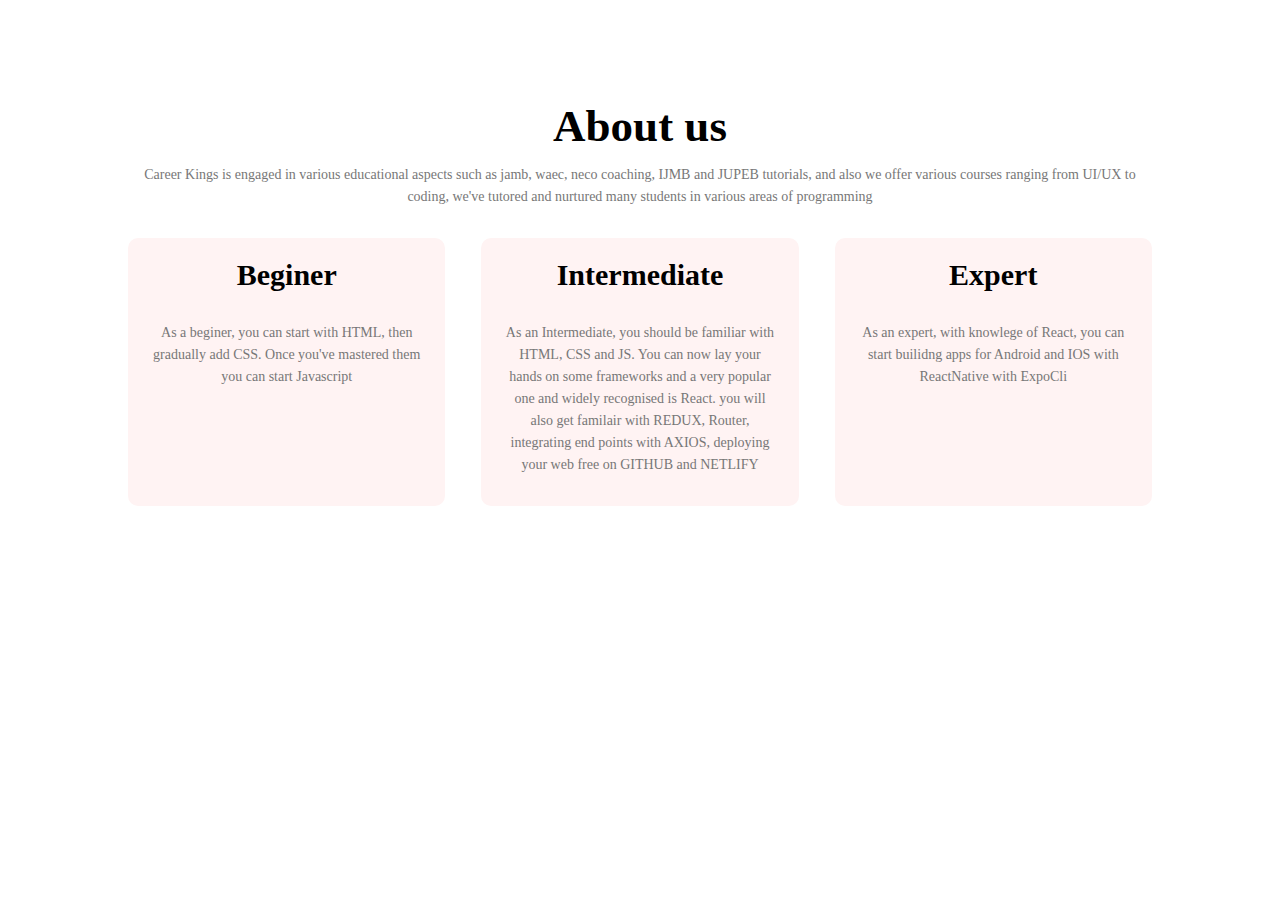
<file: about.html>
<!DOCTYPE html>
<html lang="en">
<head>
    <meta charset="UTF-8">
    <meta http-equiv="X-UA-Compatible" content="IE=edge">
    <meta name="viewport" content="width=device-width, initial-scale=1.0">
    <title>Document</title>
    <link rel="stylesheet" href="style.css">
</head>
<body>
    <section class="courses">

        <h2>About us </h2>
        <p> Career Kings is engaged in various educational aspects such as jamb, waec, neco coaching, IJMB and JUPEB tutorials, and also we offer various courses ranging from UI/UX to coding, we've tutored and nurtured many students in various areas of programming</p>
        
        <div class="course-row">
            <div class="course-col">
                <h3>Beginer</h3>
                <p>As a beginer, you can start with HTML, then gradually add CSS. Once you've mastered them you can start Javascript</p>
            </div>
            <div class="course-col">
                <h3>Intermediate</h3>
                <p>As an Intermediate, you should be familiar with HTML, CSS and JS. You can now lay your hands on some frameworks and a very popular one and widely recognised is React. you will also get familair with REDUX, Router, integrating end points with AXIOS, deploying your web free on GITHUB and NETLIFY</p>
    
            </div>
            <div class="course-col">
                <h3>Expert</h3>
                <p>As an expert, with knowlege of React, you can start builidng apps for Android and IOS with ReactNative with ExpoCli
    
            </div>
        </div>
    
      </section>
</body>
</html>
</file>
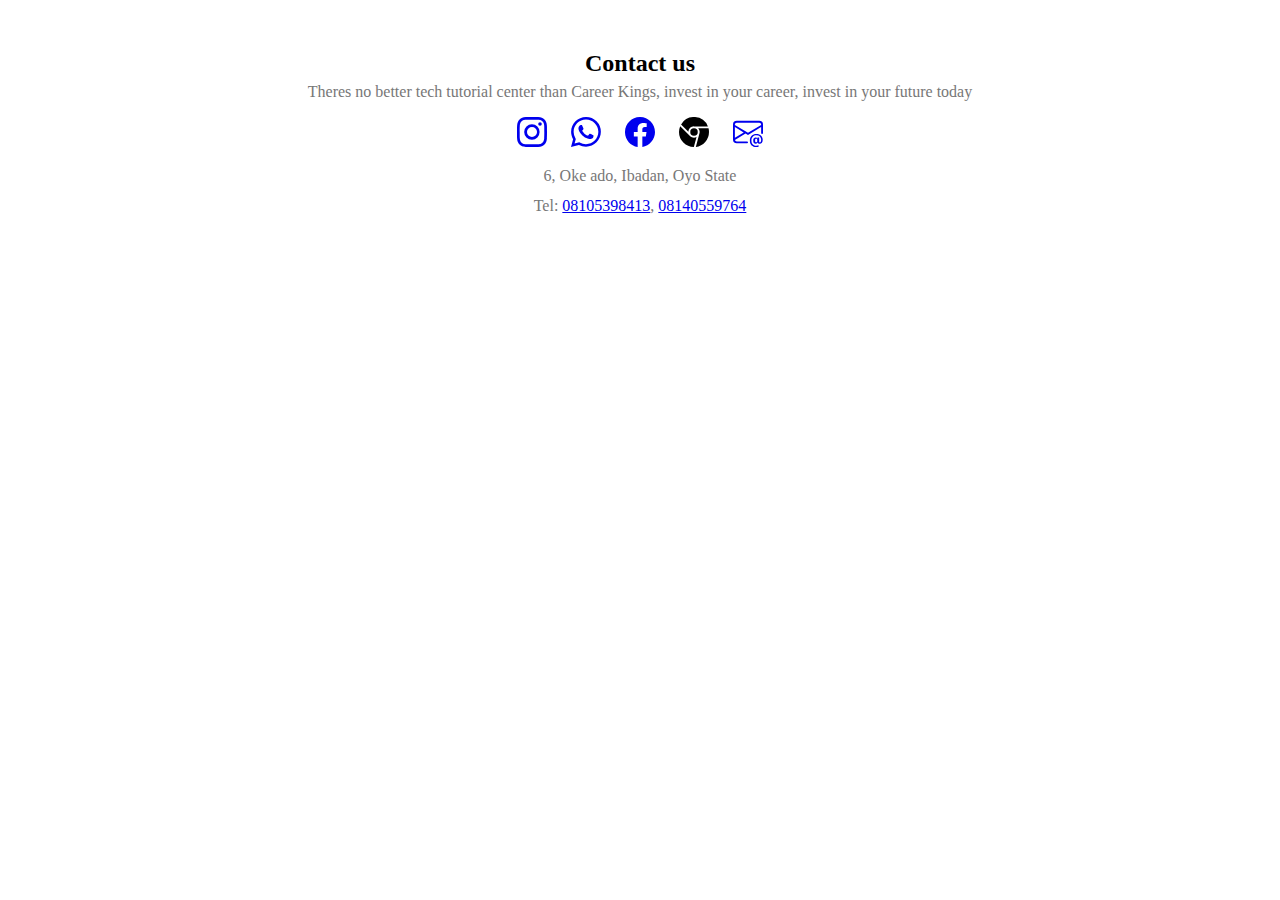
<file: contact.html>
<!DOCTYPE html>
<html lang="en">
<head>
    <meta charset="UTF-8">
    <meta http-equiv="X-UA-Compatible" content="IE=edge">
    <meta name="viewport" content="width=device-width, initial-scale=1.0">
    <title>Document</title>
    <link rel="stylesheet" href="style.css">
</head>
<body>
    <section class="footer">
        <h2>Contact us</h2>
        <P>Theres no better tech tutorial center than Career Kings, invest in your career, invest in your future today</P>
        <div class="media"> 
        <a href="https://instagram.com/careerkings?igshid=NTc4MTIwNjQ2YQ"> <svg class="icons" xmlns="http://www.w3.org/2000/svg" width="16" height="16" fill="currentColor" class="bi bi-instagram" viewBox="0 0 16 16">
            <path d="M8 0C5.829 0 5.556.01 4.703.048 3.85.088 3.269.222 2.76.42a3.917 3.917 0 0 0-1.417.923A3.927 3.927 0 0 0 .42 2.76C.222 3.268.087 3.85.048 4.7.01 5.555 0 5.827 0 8.001c0 2.172.01 2.444.048 3.297.04.852.174 1.433.372 1.942.205.526.478.972.923 1.417.444.445.89.719 1.416.923.51.198 1.09.333 1.942.372C5.555 15.99 5.827 16 8 16s2.444-.01 3.298-.048c.851-.04 1.434-.174 1.943-.372a3.916 3.916 0 0 0 1.416-.923c.445-.445.718-.891.923-1.417.197-.509.332-1.09.372-1.942C15.99 10.445 16 10.173 16 8s-.01-2.445-.048-3.299c-.04-.851-.175-1.433-.372-1.941a3.926 3.926 0 0 0-.923-1.417A3.911 3.911 0 0 0 13.24.42c-.51-.198-1.092-.333-1.943-.372C10.443.01 10.172 0 7.998 0h.003zm-.717 1.442h.718c2.136 0 2.389.007 3.232.046.78.035 1.204.166 1.486.275.373.145.64.319.92.599.28.28.453.546.598.92.11.281.24.705.275 1.485.039.843.047 1.096.047 3.231s-.008 2.389-.047 3.232c-.035.78-.166 1.203-.275 1.485a2.47 2.47 0 0 1-.599.919c-.28.28-.546.453-.92.598-.28.11-.704.24-1.485.276-.843.038-1.096.047-3.232.047s-2.39-.009-3.233-.047c-.78-.036-1.203-.166-1.485-.276a2.478 2.478 0 0 1-.92-.598 2.48 2.48 0 0 1-.6-.92c-.109-.281-.24-.705-.275-1.485-.038-.843-.046-1.096-.046-3.233 0-2.136.008-2.388.046-3.231.036-.78.166-1.204.276-1.486.145-.373.319-.64.599-.92.28-.28.546-.453.92-.598.282-.11.705-.24 1.485-.276.738-.034 1.024-.044 2.515-.045v.002zm4.988 1.328a.96.96 0 1 0 0 1.92.96.96 0 0 0 0-1.92zm-4.27 1.122a4.109 4.109 0 1 0 0 8.217 4.109 4.109 0 0 0 0-8.217zm0 1.441a2.667 2.667 0 1 1 0 5.334 2.667 2.667 0 0 1 0-5.334z"/>
          </svg></a>
          
          <a href="https://qwhatsapp.com/dl/"> <svg class="icons" xmlns="http://www.w3.org/2000/svg" width="16" height="16" fill="currentColor" class="bi bi-whatsapp" viewBox="0 0 16 16">
              <path d="M13.601 2.326A7.854 7.854 0 0 0 7.994 0C3.627 0 .068 3.558.064 7.926c0 1.399.366 2.76 1.057 3.965L0 16l4.204-1.102a7.933 7.933 0 0 0 3.79.965h.004c4.368 0 7.926-3.558 7.93-7.93A7.898 7.898 0 0 0 13.6 2.326zM7.994 14.521a6.573 6.573 0 0 1-3.356-.92l-.24-.144-2.494.654.666-2.433-.156-.251a6.56 6.56 0 0 1-1.007-3.505c0-3.626 2.957-6.584 6.591-6.584a6.56 6.56 0 0 1 4.66 1.931 6.557 6.557 0 0 1 1.928 4.66c-.004 3.639-2.961 6.592-6.592 6.592zm3.615-4.934c-.197-.099-1.17-.578-1.353-.646-.182-.065-.315-.099-.445.099-.133.197-.513.646-.627.775-.114.133-.232.148-.43.05-.197-.1-.836-.308-1.592-.985-.59-.525-.985-1.175-1.103-1.372-.114-.198-.011-.304.088-.403.087-.088.197-.232.296-.346.1-.114.133-.198.198-.33.065-.134.034-.248-.015-.347-.05-.099-.445-1.076-.612-1.47-.16-.389-.323-.335-.445-.34-.114-.007-.247-.007-.38-.007a.729.729 0 0 0-.529.247c-.182.198-.691.677-.691 1.654 0 .977.71 1.916.81 2.049.098.133 1.394 2.132 3.383 2.992.47.205.84.326 1.129.418.475.152.904.129 1.246.08.38-.058 1.171-.48 1.338-.943.164-.464.164-.86.114-.943-.049-.084-.182-.133-.38-.232z"/>
            </svg></a>
            
           <a href="https://facebook.com/careerkingsinstitute?mibextid=ZbWKwL"><svg class="icons" xmlns="http://www.w3.org/2000/svg" width="16" height="16" fill="currentColor" class="bi bi-facebook" viewBox="0 0 16 16">
        <path d="M16 8.049c0-4.446-3.582-8.05-8-8.05C3.58 0-.002 3.603-.002 8.05c0 4.017 2.926 7.347 6.75 7.951v-5.625h-2.03V8.05H6.75V6.275c0-2.017 1.195-3.131 3.022-3.131.876 0 1.791.157 1.791.157v1.98h-1.009c-.993 0-1.303.621-1.303 1.258v1.51h2.218l-.354 2.326H9.25V16c3.824-.604 6.75-3.934 6.75-7.951z"/>
        </svg></a>
       <a href="careerkings.github.io"></a><svg class="icons" xmlns="http://www.w3.org/2000/svg" width="16" height="16" fill="currentColor" class="bi bi-browser-chrome" viewBox="0 0 16 16">
        <path fill-rule="evenodd" d="M16 8a8.001 8.001 0 0 1-7.022 7.94l1.902-7.098a2.995 2.995 0 0 0 .05-1.492A2.977 2.977 0 0 0 10.237 6h5.511A8 8 0 0 1 16 8ZM0 8a8 8 0 0 0 7.927 8l1.426-5.321a2.978 2.978 0 0 1-.723.255 2.979 2.979 0 0 1-1.743-.147 2.986 2.986 0 0 1-1.043-.7L.633 4.876A7.975 7.975 0 0 0 0 8Zm5.004-.167L1.108 3.936A8.003 8.003 0 0 1 15.418 5H8.066a2.979 2.979 0 0 0-1.252.243 2.987 2.987 0 0 0-1.81 2.59ZM8 10a2 2 0 1 0 0-4 2 2 0 0 0 0 4Z"/>
        </svg>
    <a href="careerkingsconsult@gmail.com"><svg class="icons" xmlns="http://www.w3.org/2000/svg" width="16" height="16" fill="currentColor" class="bi bi-envelope-at" viewBox="0 0 16 16">
    <path d="M2 2a2 2 0 0 0-2 2v8.01A2 2 0 0 0 2 14h5.5a.5.5 0 0 0 0-1H2a1 1 0 0 1-.966-.741l5.64-3.471L8 9.583l7-4.2V8.5a.5.5 0 0 0 1 0V4a2 2 0 0 0-2-2H2Zm3.708 6.208L1 11.105V5.383l4.708 2.825ZM1 4.217V4a1 1 0 0 1 1-1h12a1 1 0 0 1 1 1v.217l-7 4.2-7-4.2Z"/>
    <path d="M14.247 14.269c1.01 0 1.587-.857 1.587-2.025v-.21C15.834 10.43 14.64 9 12.52 9h-.035C10.42 9 9 10.36 9 12.432v.214C9 14.82 10.438 16 12.358 16h.044c.594 0 1.018-.074 1.237-.175v-.73c-.245.11-.673.18-1.18.18h-.044c-1.334 0-2.571-.788-2.571-2.655v-.157c0-1.657 1.058-2.724 2.64-2.724h.04c1.535 0 2.484 1.05 2.484 2.326v.118c0 .975-.324 1.39-.639 1.39-.232 0-.41-.148-.41-.42v-2.19h-.906v.569h-.03c-.084-.298-.368-.63-.954-.63-.778 0-1.259.555-1.259 1.4v.528c0 .892.49 1.434 1.26 1.434.471 0 .896-.227 1.014-.643h.043c.118.42.617.648 1.12.648Zm-2.453-1.588v-.227c0-.546.227-.791.573-.791.297 0 .572.192.572.708v.367c0 .573-.253.744-.564.744-.354 0-.581-.215-.581-.8Z"/>
    </svg></a>
    
    </div>
    
    <P> 6, Oke ado, Ibadan, Oyo State</P>
    <p><span class="tel">Tel:</span> <a href="tel:+8105398413">08105398413</a>,
        <a href="tel:+8140559764"> 08140559764</a></p>
    
    </section>  
</body>
</html>
</file>
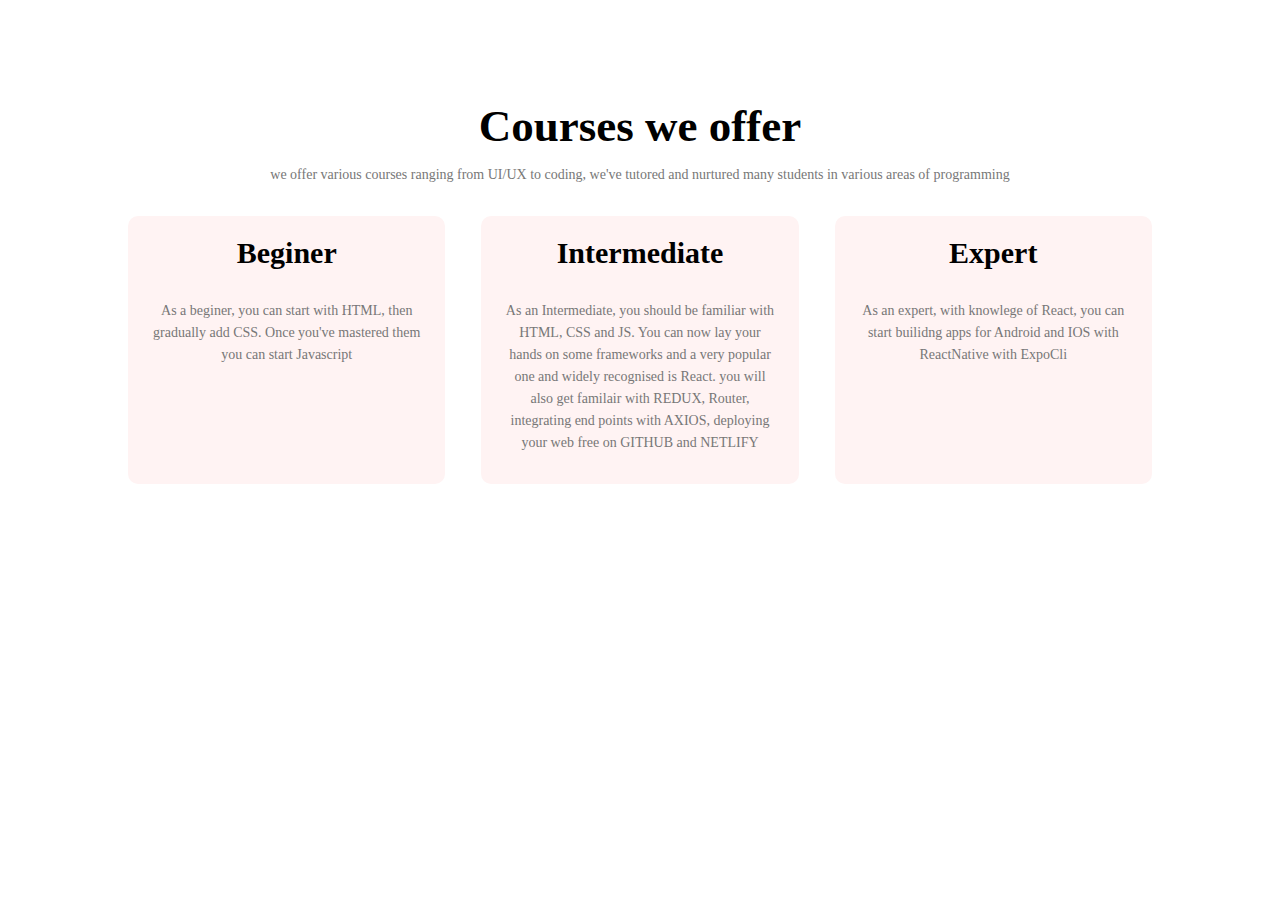
<file: courses.html>
<!DOCTYPE html>
<html lang="en">
<head>
    <meta charset="UTF-8">
    <meta http-equiv="X-UA-Compatible" content="IE=edge">
    <meta name="viewport" content="width=device-width, initial-scale=1.0">
    <title>Document</title>
    <link rel="stylesheet" href="style.css">
</head>
<body>
    <section class="courses">
        <h2>Courses we offer </h2>
        <p> we offer various courses ranging from UI/UX to coding, we've tutored and nurtured many students in various areas of programming</p>
        
        <div class="course-row">
            <div class="course-col">
                <h3>Beginer</h3>
                <p>As a beginer, you can start with HTML, then gradually add CSS. Once you've mastered them you can start Javascript</p>
            </div>
            <div class="course-col">
                <h3>Intermediate</h3>
                <p>As an Intermediate, you should be familiar with HTML, CSS and JS. You can now lay your hands on some frameworks and a very popular one and widely recognised is React. you will also get familair with REDUX, Router, integrating end points with AXIOS, deploying your web free on GITHUB and NETLIFY</p>
    
            </div>
            <div class="course-col">
                <h3>Expert</h3>
                <p>As an expert, with knowlege of React, you can start builidng apps for Android and IOS with ReactNative with ExpoCli
    
            </div>
        </div>
    
      </section>
     
</body>
</html>
</file>
<file: style.css>
*{
    margin: 0;
    padding: 0;
    box-sizing: border-box;
}
.header{
    min-height: 100vh;
    width: 100%;
    background-image: linear-gradient(rgba(4,9,30,0.7),rgba(4,9,30,0.7)),url(career5.jpeg);
    background-position: center;
    background-size: cover;
    position: relative;
}
.logo-title{
    display: flex;
    align-items: center;
}
nav{
    display: flex;
    padding: 2% 6%;
    justify-content: space-between;
    align-items: center;
}
.logo-title h1{
    color: white;
    margin-left: 20px;
    font-size: 50px;
}
nav img{
    width: 150px;
    box-shadow: 6px 8px 12px red;
}
.nav-svg{
    display: none;
}
ul svg{
    margin-right: 10px;
    stroke: red;
    fill: transparent;
}
.nav-links{
    flex: 1;
    text-align: right;
}
.nav-links ul li{
    list-style: none;
    display: inline-block;
    padding: 8px 12px;
    position: relative;
}
.nav-links ul li a{
    color: white;
    text-decoration: none;
    font-size: 13px;
}
.nav-links ul li::after{
    content: '';
    width: 0;
    height: 2px;
    background: #f44336;
    display: block;
    margin: auto;
    transition: 0.5s;
}
.nav-links ul li:hover::after{
    width: 100%;
}
.text-box{
    width: 90%;
    color: #fff;
    position: absolute;
    top: 50%;
    left: 50%;
    text-align: center;
    transform: translate(-50%, -50%);
    margin-top: 80px;
}
.text-box h2{
    font-size: 62px;
}
.text-box h2::after{
    content: "";
    width: 0%;
    height: 2px;
    background: #f44336;
    display: block;
    margin: auto;
    transition: 0.5s;
}
.text-box h2:hover::after{
    width: 60%;
 }
.text-box p{
    margin: 10px 0 40px;
    font-size: 14px;
    color: white;
    line-height: 20px;
}
.contact-btn{
    display: inline-block;
    text-decoration: none;
    color: #fff;
    border: 1px so
    lid #fff;
    padding: 12px 34px;
    font-size: 13px;
    background: transparent;
    border: 1px solid white;
    cursor: pointer;
    margin-top: 30px;
}
.contact-btn:hover{
        border: 1px solid #f44336;
        background: #f44336;
        transition: 1s;
}

@media (max-width: 700px) {
    nav img{
        width: 80px;

        }
        .logo-title h1{
            font-size: 30px;
        }
    .text-box h2{
        font-size: 30px;
    }
    .nav-links ul li{
        display: block;
        line-height: 40px;
    }
    .nav-links{
        position: fixed;
        background: #f44336;
        height: 100vh;
        width: 200px;
        top: 0;
        right: -200px;
        text-align: left;
        z-index: 2;
        transition: 1s;

    }
    .nav-links ul li::after{
        content: '';
        width: 0;
        height: 2px;
        background: #fff;
        display: block;
        margin: auto;
        transition: 0.5s;
    }
    .nav-links ul li:hover::after{
        width: 100%;
         }

    .nav-svg{   
        display: block;
        color: white;
        margin: 10px;
        cursor: pointer;
        width: 30px;
        height: 30px;

    }
    .nav-links{
        padding: 30px;
    }
    ul svg{
        stroke: white;
    }
}

.courses{
    width: 80%;
    margin: auto;
    text-align: center;
    padding-top: 100px;
}
.courses p{
    font-size: 14px;
    font-weight: 300px;
    line-height: 22px;
    padding: 10px;
    color: #777;
  }
  .courses h2{
    font-size: 45px;
    font-weight: bold;
  }
  .courses h2::after{
    content: "";
    width: 0%;
    height: 2px;
    background: #f44336;
    display: block;
    margin: auto;
    transition: 0.5s;
}
.courses h2:hover::after{
    width: 60%;
 }
 .course-row{
    display: flex;
    justify-content: space-between;
    margin-top: 20px;
    
  }
  .course-col{
    flex-basis: 31%;
    background: #fff3f3;
    padding: 20px 12px;
    transition: 0.5s;
    border-radius: 10px;
    transition: 0.5s;
  }
  .course-col h3{
    font-weight: bold;
    font-size: 30px;
    margin-bottom: 20px;
    text-align: center;
  }
  .course-col:hover{
    box-shadow: 0 0 20px 0px rgba(0,0,0,0.2);
 }
 @media (max-width: 700px) {
     .course-row{
        flex-direction: column;
        
     }
     .course-col{
        margin-top: 20px;
     }
   
     .course-col:hover{
        box-shadow: 0 0 20px 0px rgba(0,0,0,0.2);
     }
 }


 .documents{

    padding-top: 70px;
    width: 80%;
    margin: auto;
    text-align: center;
    padding-bottom: 30px;
}
.documents p{
    color: #777;
    padding-top: 20px;
}
.documents h3{
    font-size: 45px;
    font-weight: bold;
    
}
.documents h3::after{
    content: "";
    width: 0%;
    height: 2px;
    background: #f44336;
    display: block;
    margin: auto;
    transition: 0.5s;
}
.documents h3:hover::after{
    width: 60%;
 }
 .documents-row{
    display: flex;
    justify-content: space-between;
 }
.documents-col{
    position: relative;
    left: 0;
    width: 32%;
    border-radius: 10px;
    margin-bottom: 30px;
    height: 300px;
    margin-top: 30px

}
.documents-col img{
    width: 100%;
    border-radius: 10px;
    height: 100%;

}
.documents-col .layer{

    position: absolute;
    left: 0;
    top: 0;
    background: transparent;
    height: 100%;
    width: 100%;
    transition: 0.5s ;

 
}
.layer:hover{
    background: rgba(226,0,0,0.5);
}
.layer h4{
    width: 100%;
    font-weight: 500;
    color: #fff;
    font: 26px;
    position: absolute;
    bottom: 0;
    left: 50%;
    transform: translateX(-50%);
    opacity: 0;
    transition: 0.5s;
}

.layer:hover h4{
    bottom: 49%;
    opacity: 1;

}
@media (max-width: 700px) {
    .documents-row{
        flex-direction: column;
        align-items: center;

    
    }
    .documents-col{
        width: 60%;
        height: 150px;
        margin-top: 20px;
    }
 }

 .footer{ 
    
    width: 100%;
    text-align: center;
    padding: 50px 0;

}
.footer h3{
    font-weight: bold;
    font-size: 45px;
    
}
.footer h3::after{
    content: "";
    width: 0%;
    height: 2px;
    background: #f44336;
    display: block;
    margin: auto;
    transition: 0.5s;
}
.footer h3:hover::after{
    width: 60%;
 }

/*.footer h3::after{
    content: "";
    width: 0%;
    height: 2px;
    background-color: #f44336;
    display: block;
    margin-top: auto;
    transition: 0.5s; 
}
.footer h3:hover::after{
    width: 60%;
 
 }*/

 .icons{
    height: 30px;
    width: 30px;
    margin: 10px;   
}
.footer p{
    color: #777;
    line-height: 30px;
}
.phone{
    padding-left: 10px;
}
</file>
